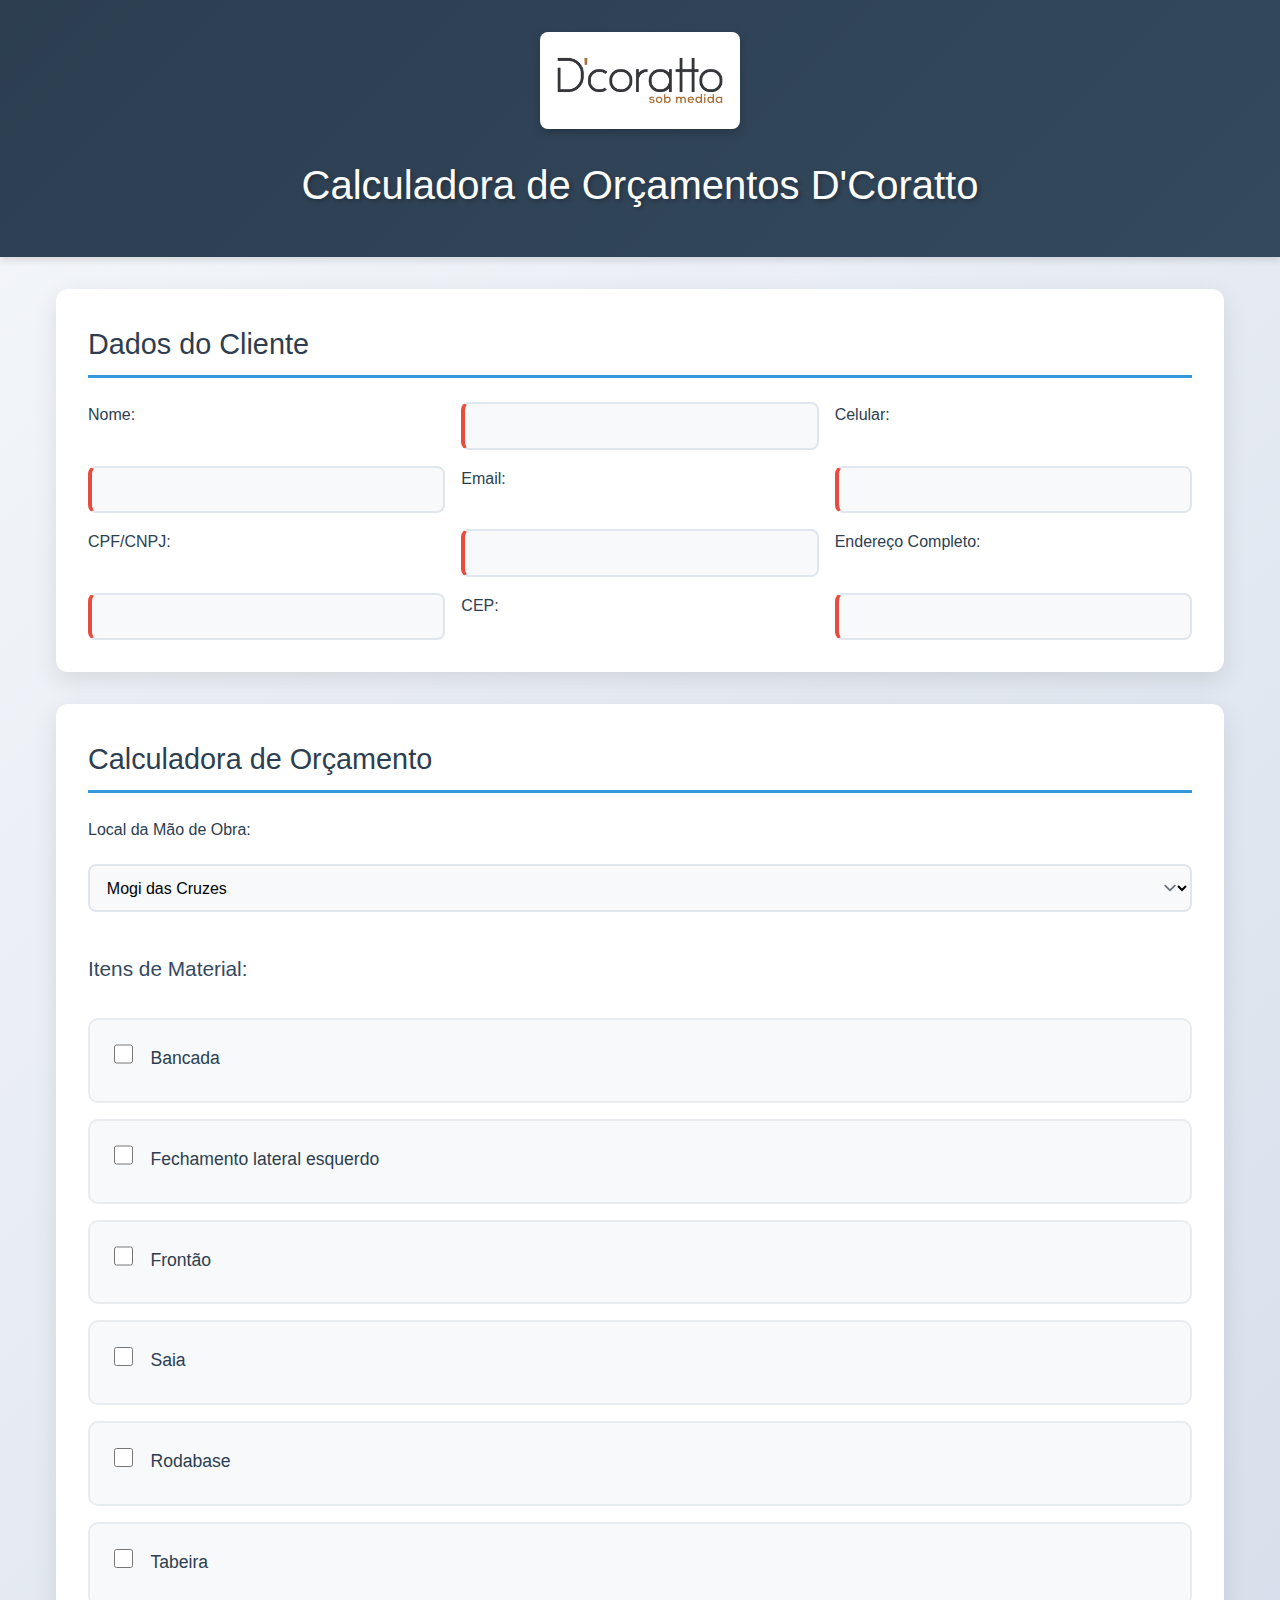
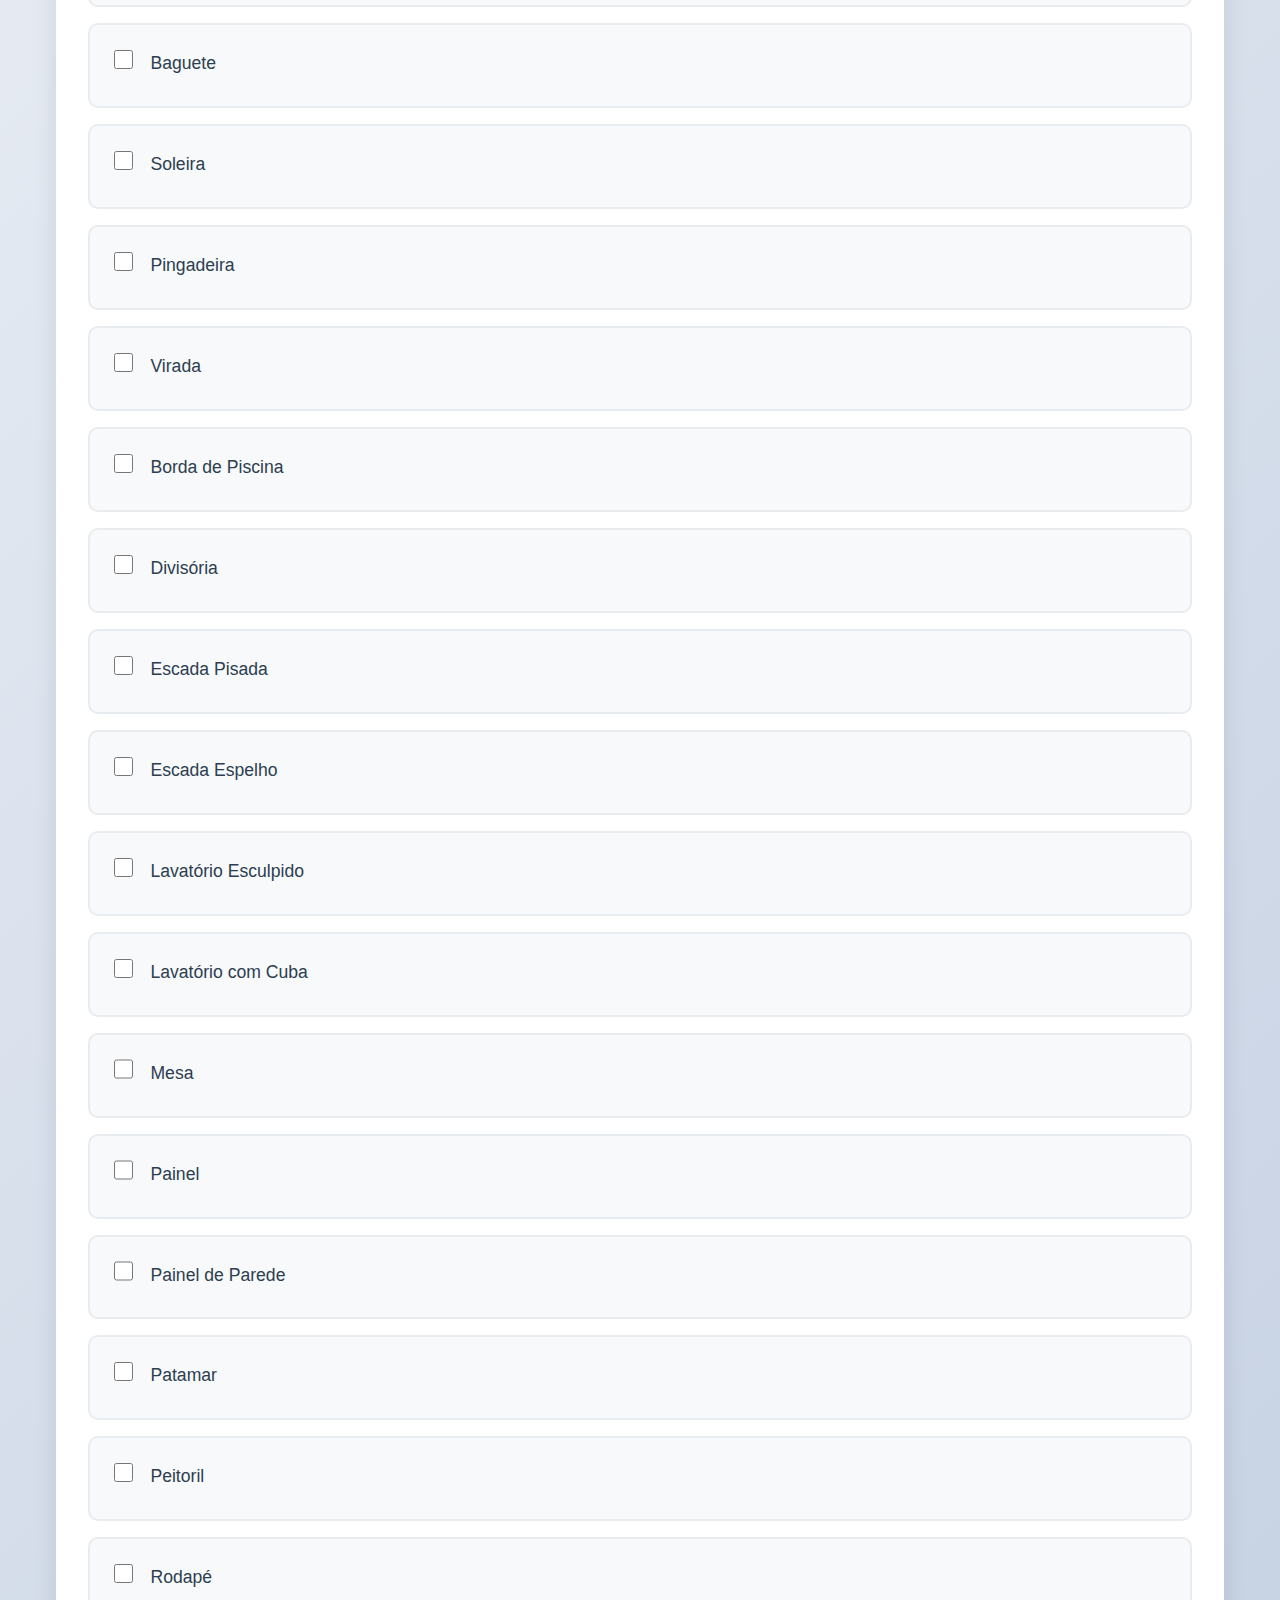
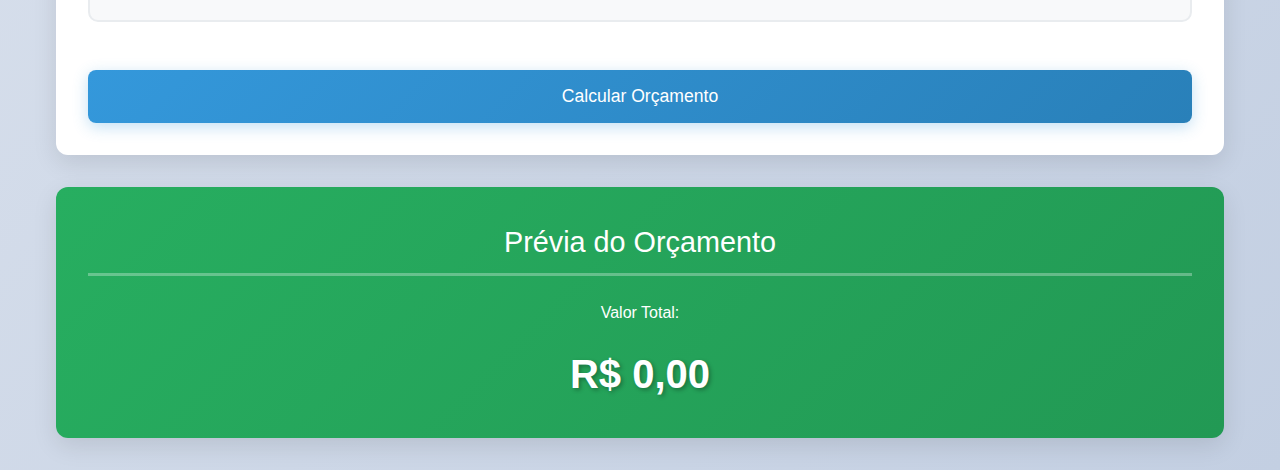
<file: index.html>
<!DOCTYPE html>
<html lang="pt-BR">
<head>
    <meta charset="UTF-8">
    <meta name="viewport" content="width=device-width, initial-scale=1.0">
    <title>Calculadora D'Coratto</title>
    <link rel="stylesheet" href="style.css">
</head>
<body>
    <header>
        <img src="assets/images/Logo-02.jpg" alt="Logo D'Coratto" class="logo">
        <h1>Calculadora de Orçamentos D'Coratto</h1>
    </header>
    <main>
        <section id="client-data">
            <h2>Dados do Cliente</h2>
            <form>
                <label for="nome">Nome:</label>
                <input type="text" id="nome" name="nome" required>

                <label for="celular">Celular:</label>
                <input type="tel" id="celular" name="celular" required>

                <label for="email">Email:</label>
                <input type="email" id="email" name="email" required>

                <label for="cpf-cnpj">CPF/CNPJ:</label>
                <input type="text" id="cpf-cnpj" name="cpf-cnpj" required>

                <label for="endereco">Endereço Completo:</label>
                <input type="text" id="endereco" name="endereco" required>

                <label for="cep">CEP:</label>
                <input type="text" id="cep" name="cep" required>
            </form>
        </section>

        <section id="calculator">
            <h2>Calculadora de Orçamento</h2>
            <form>
                <label for="local-mao-de-obra">Local da Mão de Obra:</label>
                <select id="local-mao-de-obra" name="local-mao-de-obra">
                    <option value="mogi">Mogi das Cruzes</option>
                    <option value="capital-sp">Capital de SP</option>
                </select>

                <h3>Itens de Material:</h3>
                <div id="material-items">
                    <div class="material-item">
                        <input type="checkbox" id="bancada" name="bancada">
                        <label for="bancada">Bancada</label>
                        <div class="measurements" style="display: none;">
                            <input type="number" placeholder="Largura (cm)" class="largura">
                            <input type="number" placeholder="Comprimento (cm)" class="comprimento">
                            <input type="number" placeholder="Altura (cm)" class="altura">
                            <span class="area-display">0 m²</span>
                        </div>
                    </div>

                    <div class="material-item">
                        <input type="checkbox" id="fechamento-lateral" name="fechamento-lateral">
                        <label for="fechamento-lateral">Fechamento lateral esquerdo</label>
                        <div class="measurements" style="display: none;">
                            <input type="number" placeholder="Largura (cm)" class="largura">
                            <input type="number" placeholder="Comprimento (cm)" class="comprimento">
                            <input type="number" placeholder="Altura (cm)" class="altura">
                            <span class="area-display">0 m²</span>
                        </div>
                    </div>

                    <div class="material-item">
                        <input type="checkbox" id="frontao" name="frontao">
                        <label for="frontao">Frontão</label>
                        <div class="measurements" style="display: none;">
                            <input type="number" placeholder="Largura (cm)" class="largura">
                            <input type="number" placeholder="Comprimento (cm)" class="comprimento">
                            <input type="number" placeholder="Altura (cm)" class="altura">
                            <span class="area-display">0 m²</span>
                        </div>
                    </div>

                    <div class="material-item">
                        <input type="checkbox" id="saia" name="saia">
                        <label for="saia">Saia</label>
                        <div class="measurements" style="display: none;">
                            <input type="number" placeholder="Largura (cm)" class="largura">
                            <input type="number" placeholder="Comprimento (cm)" class="comprimento">
                            <input type="number" placeholder="Altura (cm)" class="altura">
                            <span class="area-display">0 m²</span>
                        </div>
                    </div>

                    <div class="material-item">
                        <input type="checkbox" id="rodabase" name="rodabase">
                        <label for="rodabase">Rodabase</label>
                        <div class="measurements" style="display: none;">
                            <input type="number" placeholder="Largura (cm)" class="largura">
                            <input type="number" placeholder="Comprimento (cm)" class="comprimento">
                            <input type="number" placeholder="Altura (cm)" class="altura">
                            <span class="area-display">0 m²</span>
                        </div>
                    </div>

                    <div class="material-item">
                        <input type="checkbox" id="tabeira" name="tabeira">
                        <label for="tabeira">Tabeira</label>
                        <div class="measurements" style="display: none;">
                            <input type="number" placeholder="Largura (cm)" class="largura">
                            <input type="number" placeholder="Comprimento (cm)" class="comprimento">
                            <input type="number" placeholder="Altura (cm)" class="altura">
                            <span class="area-display">0 m²</span>
                        </div>
                    </div>

                    <div class="material-item">
                        <input type="checkbox" id="baguete" name="baguete">
                        <label for="baguete">Baguete</label>
                        <div class="measurements" style="display: none;">
                            <input type="number" placeholder="Largura (cm)" class="largura">
                            <input type="number" placeholder="Comprimento (cm)" class="comprimento">
                            <input type="number" placeholder="Altura (cm)" class="altura">
                            <span class="area-display">0 m²</span>
                        </div>
                    </div>

                    <div class="material-item">
                        <input type="checkbox" id="soleira" name="soleira">
                        <label for="soleira">Soleira</label>
                        <div class="measurements" style="display: none;">
                            <input type="number" placeholder="Largura (cm)" class="largura">
                            <input type="number" placeholder="Comprimento (cm)" class="comprimento">
                            <input type="number" placeholder="Altura (cm)" class="altura">
                            <span class="area-display">0 m²</span>
                        </div>
                    </div>

                    <div class="material-item">
                        <input type="checkbox" id="pingadeira" name="pingadeira">
                        <label for="pingadeira">Pingadeira</label>
                        <div class="measurements" style="display: none;">
                            <input type="number" placeholder="Largura (cm)" class="largura">
                            <input type="number" placeholder="Comprimento (cm)" class="comprimento">
                            <input type="number" placeholder="Altura (cm)" class="altura">
                            <span class="area-display">0 m²</span>
                        </div>
                    </div>

                    <div class="material-item">
                        <input type="checkbox" id="virada" name="virada">
                        <label for="virada">Virada</label>
                        <div class="measurements" style="display: none;">
                            <input type="number" placeholder="Largura (cm)" class="largura">
                            <input type="number" placeholder="Comprimento (cm)" class="comprimento">
                            <input type="number" placeholder="Altura (cm)" class="altura">
                            <span class="area-display">0 m²</span>
                        </div>
                    </div>

                    <div class="material-item">
                        <input type="checkbox" id="borda-piscina" name="borda-piscina">
                        <label for="borda-piscina">Borda de Piscina</label>
                        <div class="measurements" style="display: none;">
                            <input type="number" placeholder="Largura (cm)" class="largura">
                            <input type="number" placeholder="Comprimento (cm)" class="comprimento">
                            <input type="number" placeholder="Altura (cm)" class="altura">
                            <span class="area-display">0 m²</span>
                        </div>
                    </div>

                    <div class="material-item">
                        <input type="checkbox" id="divisoria" name="divisoria">
                        <label for="divisoria">Divisória</label>
                        <div class="measurements" style="display: none;">
                            <input type="number" placeholder="Largura (cm)" class="largura">
                            <input type="number" placeholder="Comprimento (cm)" class="comprimento">
                            <input type="number" placeholder="Altura (cm)" class="altura">
                            <span class="area-display">0 m²</span>
                        </div>
                    </div>

                    <div class="material-item">
                        <input type="checkbox" id="escada-pisada" name="escada-pisada">
                        <label for="escada-pisada">Escada Pisada</label>
                        <div class="measurements" style="display: none;">
                            <input type="number" placeholder="Largura (cm)" class="largura">
                            <input type="number" placeholder="Comprimento (cm)" class="comprimento">
                            <input type="number" placeholder="Altura (cm)" class="altura">
                            <span class="area-display">0 m²</span>
                        </div>
                    </div>

                    <div class="material-item">
                        <input type="checkbox" id="escada-espelho" name="escada-espelho">
                        <label for="escada-espelho">Escada Espelho</label>
                        <div class="measurements" style="display: none;">
                            <input type="number" placeholder="Largura (cm)" class="largura">
                            <input type="number" placeholder="Comprimento (cm)" class="comprimento">
                            <input type="number" placeholder="Altura (cm)" class="altura">
                            <span class="area-display">0 m²</span>
                        </div>
                    </div>

                    <div class="material-item">
                        <input type="checkbox" id="lavatorio-esculpido" name="lavatorio-esculpido">
                        <label for="lavatorio-esculpido">Lavatório Esculpido</label>
                        <div class="measurements" style="display: none;">
                            <input type="number" placeholder="Largura (cm)" class="largura">
                            <input type="number" placeholder="Comprimento (cm)" class="comprimento">
                            <input type="number" placeholder="Altura (cm)" class="altura">
                            <span class="area-display">0 m²</span>
                        </div>
                    </div>

                    <div class="material-item">
                        <input type="checkbox" id="lavatorio-cuba" name="lavatorio-cuba">
                        <label for="lavatorio-cuba">Lavatório com Cuba</label>
                        <div class="measurements" style="display: none;">
                            <input type="number" placeholder="Largura (cm)" class="largura">
                            <input type="number" placeholder="Comprimento (cm)" class="comprimento">
                            <input type="number" placeholder="Altura (cm)" class="altura">
                            <span class="area-display">0 m²</span>
                        </div>
                    </div>

                    <div class="material-item">
                        <input type="checkbox" id="mesa" name="mesa">
                        <label for="mesa">Mesa</label>
                        <div class="measurements" style="display: none;">
                            <input type="number" placeholder="Largura (cm)" class="largura">
                            <input type="number" placeholder="Comprimento (cm)" class="comprimento">
                            <input type="number" placeholder="Altura (cm)" class="altura">
                            <span class="area-display">0 m²</span>
                        </div>
                    </div>

                    <div class="material-item">
                        <input type="checkbox" id="painel" name="painel">
                        <label for="painel">Painel</label>
                        <div class="measurements" style="display: none;">
                            <input type="number" placeholder="Largura (cm)" class="largura">
                            <input type="number" placeholder="Comprimento (cm)" class="comprimento">
                            <input type="number" placeholder="Altura (cm)" class="altura">
                            <span class="area-display">0 m²</span>
                        </div>
                    </div>

                    <div class="material-item">
                        <input type="checkbox" id="painel-parede" name="painel-parede">
                        <label for="painel-parede">Painel de Parede</label>
                        <div class="measurements" style="display: none;">
                            <input type="number" placeholder="Largura (cm)" class="largura">
                            <input type="number" placeholder="Comprimento (cm)" class="comprimento">
                            <input type="number" placeholder="Altura (cm)" class="altura">
                            <span class="area-display">0 m²</span>
                        </div>
                    </div>

                    <div class="material-item">
                        <input type="checkbox" id="patamar" name="patamar">
                        <label for="patamar">Patamar</label>
                        <div class="measurements" style="display: none;">
                            <input type="number" placeholder="Largura (cm)" class="largura">
                            <input type="number" placeholder="Comprimento (cm)" class="comprimento">
                            <input type="number" placeholder="Altura (cm)" class="altura">
                            <span class="area-display">0 m²</span>
                        </div>
                    </div>

                    <div class="material-item">
                        <input type="checkbox" id="peitoril" name="peitoril">
                        <label for="peitoril">Peitoril</label>
                        <div class="measurements" style="display: none;">
                            <input type="number" placeholder="Largura (cm)" class="largura">
                            <input type="number" placeholder="Comprimento (cm)" class="comprimento">
                            <input type="number" placeholder="Altura (cm)" class="altura">
                            <span class="area-display">0 m²</span>
                        </div>
                    </div>

                    <div class="material-item">
                        <input type="checkbox" id="rodape" name="rodape">
                        <label for="rodape">Rodapé</label>
                        <div class="measurements" style="display: none;">
                            <input type="number" placeholder="Largura (cm)" class="largura">
                            <input type="number" placeholder="Comprimento (cm)" class="comprimento">
                            <input type="number" placeholder="Altura (cm)" class="altura">
                            <span class="area-display">0 m²</span>
                        </div>
                    </div>
                </div>

                <button type="button" id="calculate-btn">Calcular Orçamento</button>
            </form>
        </section>

        <section id="result">
            <h2>Prévia do Orçamento</h2>
            <p>Valor Total: <span id="total-price">R$ 0,00</span></p>
        </section>
    </main>
    <script src="script.js"></script>
</body>
</html>
</file>
<file: style.css>
* {
    margin: 0;
    padding: 0;
    box-sizing: border-box;
}

body {
    font-family: 'Roboto', Arial, sans-serif;
    line-height: 1.6;
    color: #333;
    background: linear-gradient(135deg, #f5f7fa 0%, #c3cfe2 100%);
    min-height: 100vh;
}

header {
    background: linear-gradient(135deg, #2c3e50 0%, #34495e 100%);
    color: white;
    padding: 2rem 0;
    text-align: center;
    box-shadow: 0 4px 6px rgba(0, 0, 0, 0.1);
}

.logo {
    max-width: 200px;
    height: auto;
    margin-bottom: 1rem;
    border-radius: 8px;
    box-shadow: 0 4px 8px rgba(0, 0, 0, 0.2);
}

h1 {
    font-size: 2.5rem;
    font-weight: 300;
    margin-bottom: 0.5rem;
    text-shadow: 2px 2px 4px rgba(0, 0, 0, 0.3);
}

main {
    max-width: 1200px;
    margin: 2rem auto;
    padding: 0 1rem;
}

section {
    background: white;
    margin-bottom: 2rem;
    padding: 2rem;
    border-radius: 12px;
    box-shadow: 0 8px 25px rgba(0, 0, 0, 0.1);
    transition: transform 0.3s ease, box-shadow 0.3s ease;
}

section:hover {
    transform: translateY(-2px);
    box-shadow: 0 12px 35px rgba(0, 0, 0, 0.15);
}

h2 {
    color: #2c3e50;
    margin-bottom: 1.5rem;
    font-size: 1.8rem;
    font-weight: 400;
    border-bottom: 3px solid #3498db;
    padding-bottom: 0.5rem;
}

h3 {
    color: #34495e;
    margin: 1.5rem 0 1rem 0;
    font-size: 1.3rem;
    font-weight: 500;
}

form {
    display: grid;
    gap: 1rem;
}

#client-data form {
    grid-template-columns: repeat(auto-fit, minmax(300px, 1fr));
}

label {
    font-weight: 500;
    color: #2c3e50;
    margin-bottom: 0.3rem;
    display: block;
}

input[type="text"],
input[type="tel"],
input[type="email"],
input[type="number"],
select {
    width: 100%;
    padding: 0.8rem;
    border: 2px solid #e0e6ed;
    border-radius: 8px;
    font-size: 1rem;
    transition: border-color 0.3s ease, box-shadow 0.3s ease;
    background: #f8f9fa;
}

input[type="text"]:focus,
input[type="tel"]:focus,
input[type="email"]:focus,
input[type="number"]:focus,
select:focus {
    outline: none;
    border-color: #3498db;
    box-shadow: 0 0 0 3px rgba(52, 152, 219, 0.1);
    background: white;
}

select {
    cursor: pointer;
    background-image: url("data:image/svg+xml,%3csvg xmlns='http://www.w3.org/2000/svg' fill='none' viewBox='0 0 20 20'%3e%3cpath stroke='%236b7280' stroke-linecap='round' stroke-linejoin='round' stroke-width='1.5' d='m6 8 4 4 4-4'/%3e%3c/svg%3e");
    background-position: right 0.5rem center;
    background-repeat: no-repeat;
    background-size: 1.5em 1.5em;
    padding-right: 2.5rem;
}

.material-item {
    background: #f8f9fa;
    border: 2px solid #e9ecef;
    border-radius: 10px;
    padding: 1.5rem;
    margin-bottom: 1rem;
    transition: all 0.3s ease;
}

.material-item:hover {
    border-color: #3498db;
    background: #f1f8ff;
}

.material-item.selected {
    border-color: #27ae60;
    background: #f0fff4;
    box-shadow: 0 4px 12px rgba(39, 174, 96, 0.1);
}

.material-item input[type="checkbox"] {
    width: 1.2rem;
    height: 1.2rem;
    margin-right: 0.8rem;
    accent-color: #27ae60;
    cursor: pointer;
}

.material-item label {
    font-size: 1.1rem;
    font-weight: 500;
    color: #2c3e50;
    cursor: pointer;
    display: inline-flex;
    align-items: center;
}

.measurements {
    margin-top: 1rem;
    display: grid;
    grid-template-columns: 1fr 1fr 1fr auto;
    gap: 0.8rem;
    align-items: center;
    padding: 1rem;
    background: white;
    border-radius: 8px;
    border: 1px solid #dee2e6;
}

.measurements input {
    margin: 0;
    font-size: 0.9rem;
}

.area-display {
    font-weight: 600;
    color: #27ae60;
    font-size: 1rem;
    padding: 0.5rem 1rem;
    background: #e8f5e8;
    border-radius: 6px;
    text-align: center;
    min-width: 80px;
}

button {
    background: linear-gradient(135deg, #3498db 0%, #2980b9 100%);
    color: white;
    border: none;
    padding: 1rem 2rem;
    font-size: 1.1rem;
    font-weight: 500;
    border-radius: 8px;
    cursor: pointer;
    transition: all 0.3s ease;
    box-shadow: 0 4px 15px rgba(52, 152, 219, 0.3);
    margin-top: 1rem;
}

button:hover {
    background: linear-gradient(135deg, #2980b9 0%, #1f5f8b 100%);
    transform: translateY(-2px);
    box-shadow: 0 6px 20px rgba(52, 152, 219, 0.4);
}

button:active {
    transform: translateY(0);
}

#result {
    background: linear-gradient(135deg, #27ae60 0%, #229954 100%);
    color: white;
    text-align: center;
}

#result h2 {
    color: white;
    border-bottom-color: rgba(255, 255, 255, 0.3);
}

#total-price {
    font-size: 2.5rem;
    font-weight: 700;
    text-shadow: 2px 2px 4px rgba(0, 0, 0, 0.3);
    display: block;
    margin-top: 1rem;
}

/* Responsividade */
@media (max-width: 768px) {
    h1 {
        font-size: 2rem;
    }
    
    .logo {
        max-width: 150px;
    }
    
    main {
        margin: 1rem auto;
        padding: 0 0.5rem;
    }
    
    section {
        padding: 1.5rem;
    }
    
    #client-data form {
        grid-template-columns: 1fr;
    }
    
    .measurements {
        grid-template-columns: 1fr;
        gap: 0.5rem;
    }
    
    .measurements input {
        margin-bottom: 0.5rem;
    }
    
    #total-price {
        font-size: 2rem;
    }
}

@media (max-width: 480px) {
    h1 {
        font-size: 1.5rem;
    }
    
    .logo {
        max-width: 120px;
    }
    
    section {
        padding: 1rem;
        margin-bottom: 1rem;
    }
    
    .material-item {
        padding: 1rem;
    }
    
    button {
        padding: 0.8rem 1.5rem;
        font-size: 1rem;
    }
}

/* Animações */
@keyframes fadeIn {
    from {
        opacity: 0;
        transform: translateY(20px);
    }
    to {
        opacity: 1;
        transform: translateY(0);
    }
}

.material-item {
    animation: fadeIn 0.5s ease-out;
}

/* Estados de loading */
.loading {
    opacity: 0.6;
    pointer-events: none;
}

.loading button {
    background: #95a5a6;
    cursor: not-allowed;
}

/* Melhorias visuais */
input[type="checkbox"]:checked + label {
    color: #27ae60;
    font-weight: 600;
}

.measurements.show {
    animation: slideDown 0.3s ease-out;
}

@keyframes slideDown {
    from {
        opacity: 0;
        max-height: 0;
        transform: translateY(-10px);
    }
    to {
        opacity: 1;
        max-height: 200px;
        transform: translateY(0);
    }
}

/* Estilo para campos obrigatórios */
input:required {
    border-left: 4px solid #e74c3c;
}

input:required:valid {
    border-left: 4px solid #27ae60;
}

/* Tooltip para ajuda */
.tooltip {
    position: relative;
    display: inline-block;
}

.tooltip .tooltiptext {
    visibility: hidden;
    width: 200px;
    background-color: #2c3e50;
    color: #fff;
    text-align: center;
    border-radius: 6px;
    padding: 5px;
    position: absolute;
    z-index: 1;
    bottom: 125%;
    left: 50%;
    margin-left: -100px;
    opacity: 0;
    transition: opacity 0.3s;
    font-size: 0.8rem;
}

.tooltip:hover .tooltiptext {
    visibility: visible;
    opacity: 1;
}
</file>
